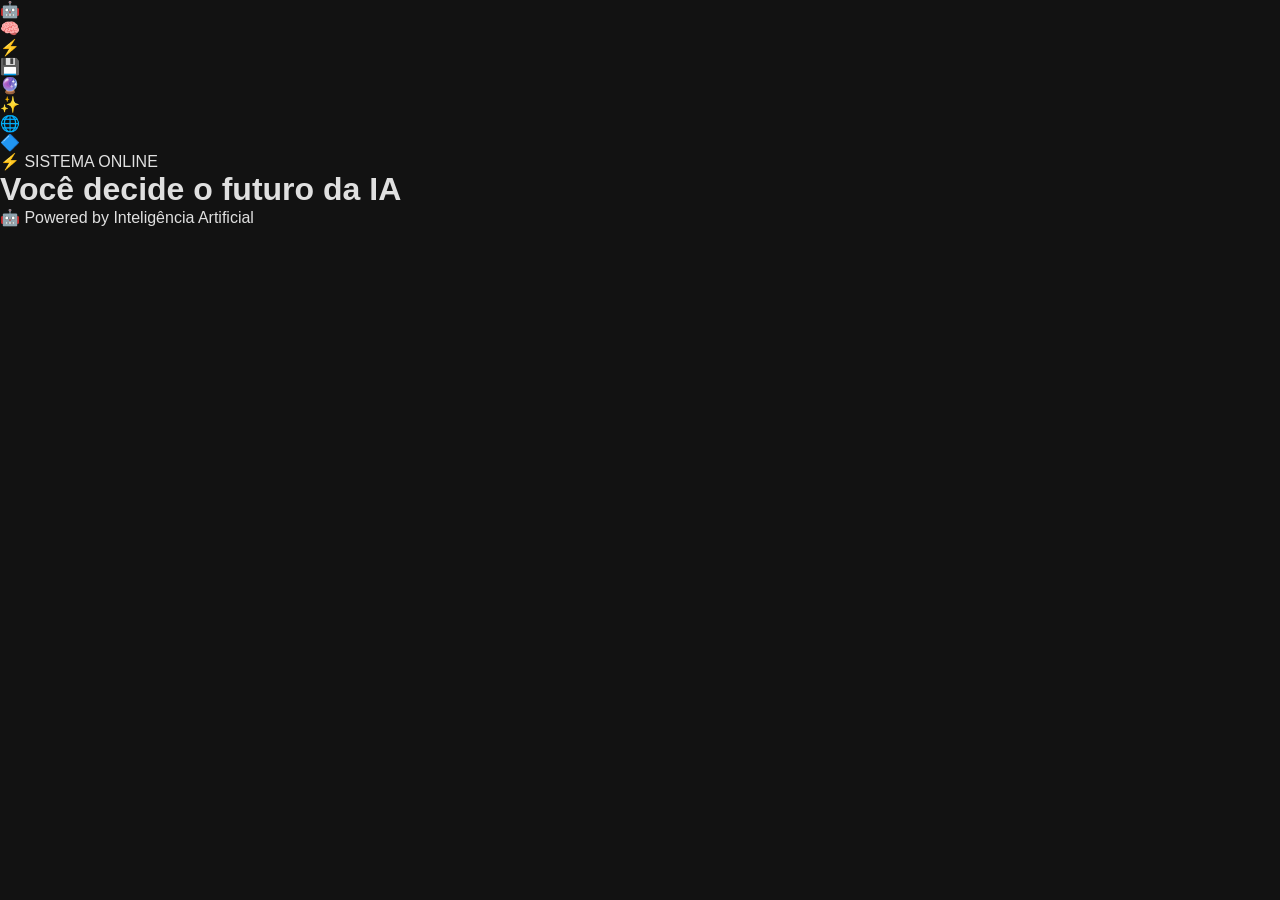
<file: index.html>
<!DOCTYPE html>
<html lang="pt-br">
<head>
    <meta charset="UTF-8">
    <meta name="viewport" content="width=device-width, initial-scale=1.0">
    <link rel="stylesheet" href="style.css">
    <title>Você decide o futuro da IA</title>
</head>
<body>
    <!-- Grade de fundo estilo matrix -->
    <div class="grade-fundo"></div>

    <!-- Decorações de IA flutuantes -->
    <div class="decoracao decoracao-1">🤖</div>
    <div class="decoracao decoracao-2">🧠</div>
    <div class="decoracao decoracao-3">⚡</div>
    <div class="decoracao decoracao-4">💾</div>
    <div class="decoracao decoracao-5">🔮</div>
    <div class="decoracao decoracao-6">✨</div>
    <div class="decoracao decoracao-7">🌐</div>
    <div class="decoracao decoracao-8">🔷</div>

    <!-- Partículas de luz -->
    <div class="particula particula-1"></div>
    <div class="particula particula-2"></div>
    <div class="particula particula-3"></div>
    <div class="particula particula-4"></div>
    <div class="particula particula-5"></div>

    <div class="caixa-principal">
        <div class="badge-topo">⚡ SISTEMA ONLINE</div>
        <h1>Você decide o futuro da IA</h1>
        <div class="barra-progresso">
            <div class="barra-preenchida" id="barraProgresso"></div>
        </div>
        <div class="caixa-perguntas"></div>
        <div class="caixa-alternativas"></div>
        <div class="caixa-resultado">
            <p class="texto-resultado"></p>
        </div>
        <div class="rodape">🤖 Powered by Inteligência Artificial</div>
    </div>
    <script src="script.js"></script>
</body>
</html>
</file>
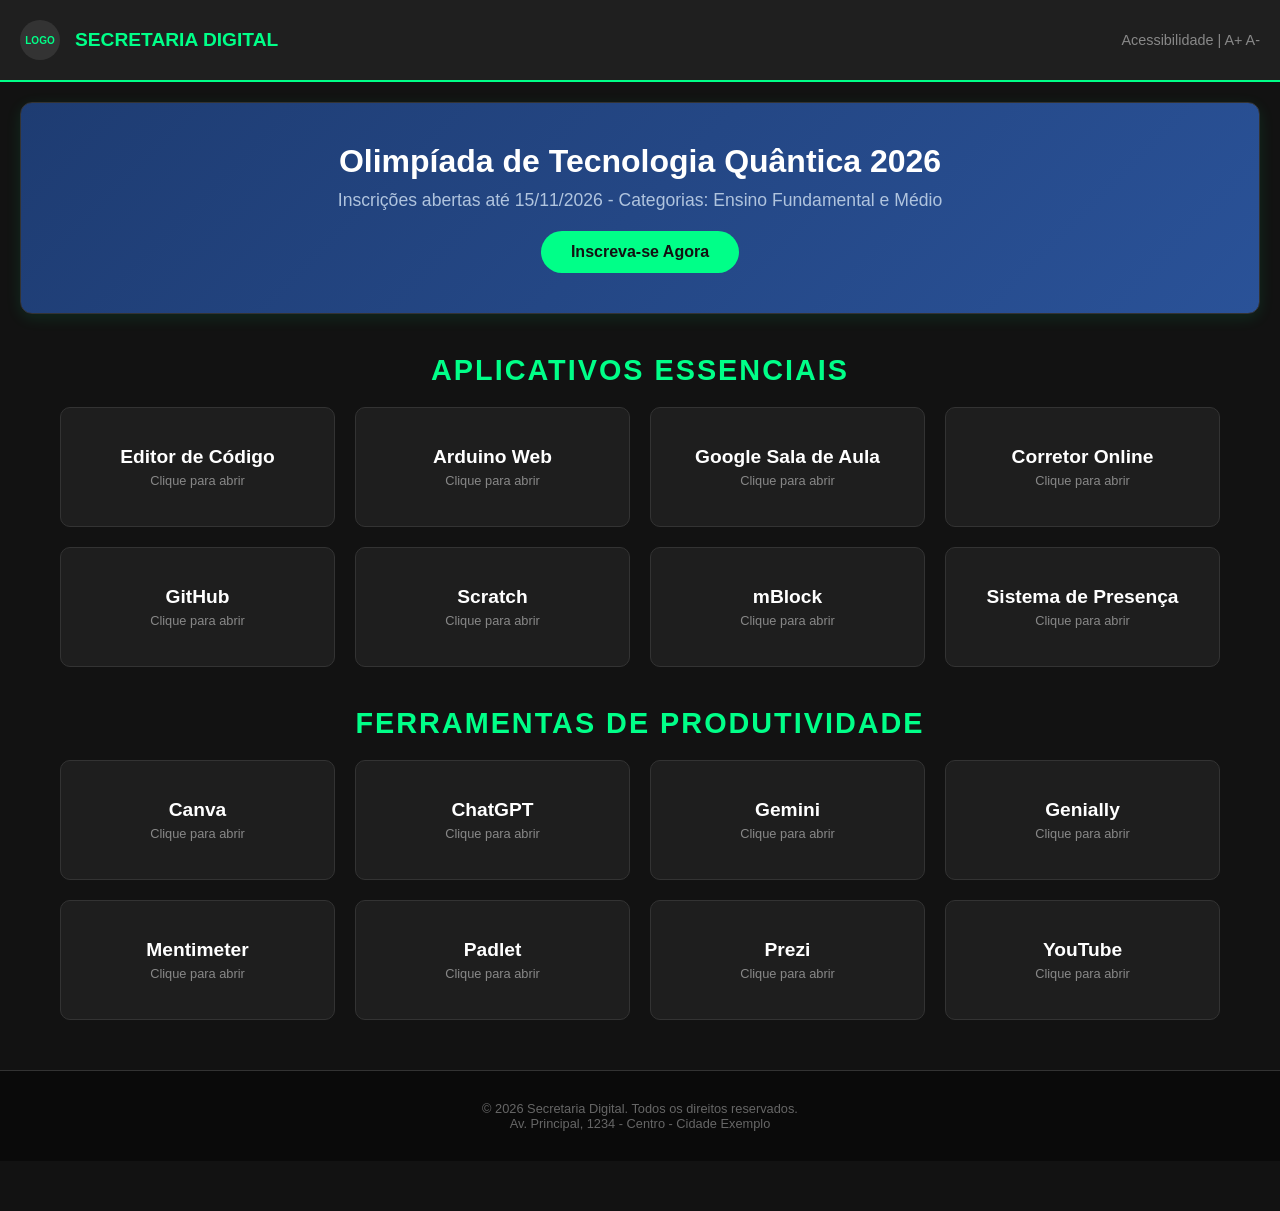
<file: inde.html>
<!DOCTYPE html>
<html lang="pt-BR">
<head>
    <meta charset="UTF-8">
    <meta name="viewport" content="width=device-width, initial-scale=1.0">
    <title>Portal de Ferramentas - Dark Mode</title>
    <!-- Link para o arquivo CSS externo -->
    <link rel="stylesheet" href="style.css">
</head>
<body>

    <!-- Cabeçalho -->
    <header>
        <div class="logo-area">
            <div class="logo-placeholder">LOGO</div>
            <span>SECRETARIA DIGITAL</span>
        </div>
        <div class="top-right">
            Acessibilidade | A+ A-
        </div>
    </header>

    <!-- Banner Principal -->
    <section class="hero">
        <h1>Olimpíada de Tecnologia Quântica 2026</h1>
        <p>Inscrições abertas até 15/11/2026 - Categorias: Ensino Fundamental e Médio</p>
        <button class="btn-hero" id="btn-inscricao">Inscreva-se Agora</button>
    </section>

    <!-- Seção: Aplicativos -->
    <h2 class="section-title">Aplicativos Essenciais</h2>
    <div class="grid-container" id="apps-grid">
        <!-- Os cards serão inseridos via JavaScript -->
    </div>

    <!-- Seção: Ferramentas -->
    <h2 class="section-title">Ferramentas de Produtividade</h2>
    <div class="grid-container" id="tools-grid">
        <!-- Os cards serão inseridos via JavaScript -->
    </div>

    <!-- Rodapé -->
    <footer>
        <p>&copy; 2026 Secretaria Digital. Todos os direitos reservados.</p>
        <p>Av. Principal, 1234 - Centro - Cidade Exemplo</p>
    </footer>

    <!-- Link para o arquivo JavaScript externo -->
    <script src="script.js"></script>
</body>
</html>
</file>
<file: style.css>
/* Reset básico */
* {
    margin: 0;
    padding: 0;
    box-sizing: border-box;
    font-family: 'Segoe UI', Tahoma, Geneva, Verdana, sans-serif;
}

body {
    background-color: #121212; /* Fundo Dark */
    color: #e0e0e0;
    padding-bottom: 50px;
}

/* Cabeçalho */
header {
    background-color: #1f1f1f;
    border-bottom: 2px solid #00ff88; /* Linha verde neon */
    padding: 20px;
    display: flex;
    justify-content: space-between;
    align-items: center;
}

.logo-area {
    display: flex;
    align-items: center;
    gap: 15px;
    font-weight: bold;
    font-size: 1.2rem;
    color: #00ff88;
}

.logo-placeholder {
    width: 40px;
    height: 40px;
    background-color: #333;
    border-radius: 50%;
    display: flex;
    align-items: center;
    justify-content: center;
    color: #00ff88;
    font-size: 10px;
}

.top-right {
    font-size: 0.9rem;
    color: #888;
    cursor: pointer;
}

/* Banner Principal */
.hero {
    background: linear-gradient(135deg, #1e3c72 0%, #2a5298 100%);
    margin: 20px;
    padding: 40px;
    border-radius: 12px;
    text-align: center;
    box-shadow: 0 4px 15px rgba(0, 255, 136, 0.1);
    border: 1px solid #333;
}

.hero h1 {
    font-size: 2rem;
    margin-bottom: 10px;
    color: #fff;
}

.hero p {
    font-size: 1.1rem;
    color: #b0c4de;
    margin-bottom: 20px;
}

.btn-hero {
    background-color: #00ff88;
    color: #121212;
    padding: 12px 30px;
    border: none;
    border-radius: 25px;
    font-weight: bold;
    cursor: pointer;
    font-size: 1rem;
    transition: transform 0.2s, background 0.2s;
}

.btn-hero:hover {
    background-color: #00cc6a;
    transform: scale(1.05);
}

/* Títulos das Seções */
.section-title {
    text-align: center;
    font-size: 1.8rem;
    margin: 40px 0 20px;
    color: #00ff88;
    text-transform: uppercase;
    letter-spacing: 2px;
}

/* Grid de Cards (Aplicativos e Ferramentas) */
.grid-container {
    display: grid;
    grid-template-columns: repeat(auto-fit, minmax(250px, 1fr));
    gap: 20px;
    max-width: 1200px;
    margin: 0 auto;
    padding: 0 20px;
}

.card {
    background-color: #1e1e1e;
    border: 1px solid #333;
    border-radius: 10px;
    padding: 25px;
    text-align: center;
    cursor: pointer;
    transition: all 0.3s ease;
    display: flex;
    flex-direction: column;
    justify-content: center;
    align-items: center;
    height: 120px;
}

.card:hover {
    border-color: #00ff88;
    transform: translateY(-5px);
    box-shadow: 0 5px 15px rgba(0, 255, 136, 0.2);
    background-color: #252525;
}

.card h3 {
    font-size: 1.2rem;
    color: #fff;
    margin-bottom: 5px;
}

.card span {
    font-size: 0.8rem;
    color: #888;
}

/* Rodapé */
footer {
    background-color: #0a0a0a;
    text-align: center;
    padding: 30px;
    margin-top: 50px;
    border-top: 1px solid #333;
    font-size: 0.8rem;
    color: #666;
}

/* Ajuste Responsivo */
@media (max-width: 768px) {
    .hero h1 { font-size: 1.5rem; }
    .grid-container { grid-template-columns: 1fr; }
}
</file>
